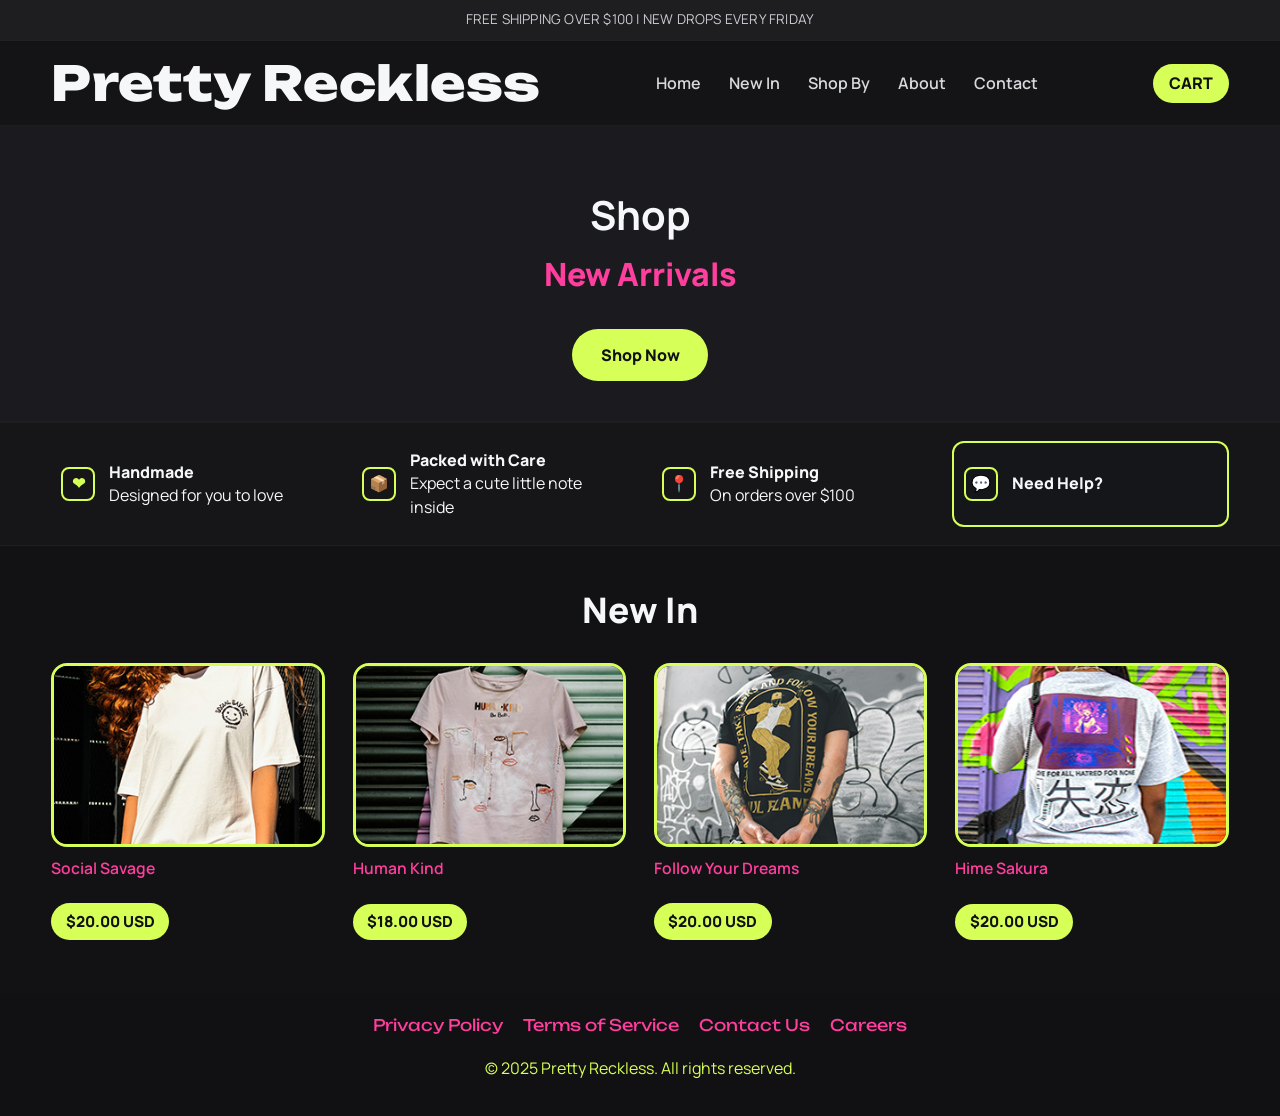
<file: index.html>
<!DOCTYPE html>
<html lang="en">
<head>
  <meta charset="utf-8" />
  <meta name="viewport" content="width=device-width, initial-scale=1" />
  <title>Pretty Reckless — New Arrivals</title>

  <link rel="preconnect" href="https://fonts.googleapis.com">
  <link rel="preconnect" href="https://fonts.gstatic.com" crossorigin>
  <link href="https://fonts.googleapis.com/css2?family=Unbounded:wght@200..900&display=swap" rel="stylesheet">
  <link rel="preconnect" href="https://fonts.googleapis.com">
  <link rel="preconnect" href="https://fonts.gstatic.com" crossorigin>
  <link href="https://fonts.googleapis.com/css2?family=Manrope:wght@200..800&display=swap" rel="stylesheet">
  <link rel="stylesheet" href="CSS/styles.css" />
</head>

<body>

  <!---------- Top announcement bar ---------->

  <div class="topbar">
    <div class="container">FREE SHIPPING OVER $100 | NEW DROPS EVERY FRIDAY</div>
  </div>

  <!---------- Header / Navigation ---------->

  <header>
    <div class="container header-inner">
      <a class="brand" href="index.html">Pretty Reckless</a>

      <nav>
        <ul>
          <li><a href="index.html">Home</a></li>
          <li><a href="#">New In</a></li>
          <li><a href="#">Shop By</a></li>
          <li><a href="#">About</a></li>
          <li><a href="contact.html">Contact</a></li>
        </ul>
      </nav>

      <button class="cart-btn" type="button">CART</button>
    </div>
  </header>

  <main id="main">

    <!--------------- HERO -------------->

    <section class="hero">
      <div class="container">
        <h1 id="hero-title">Shop</h1>
        <p class="subline">New Arrivals</p>
        <div class="cta-wrap">
          <a class="cta" href="contact.html">Shop Now</a>
        </div>
      </div>
    </section>

    <!------------- FEATURE STRIP ----------->

    <section class="features">
      <div class="container grid">
        <div class="feature">
          <div class="icon">❤</div>
          <div class="text">
            <div class="title">Handmade</div>
            <div class="desc">Designed for you to love</div>
          </div>
        </div>

        <div class="feature">
          <div class="icon">📦</div>
          <div class="text">
            <div class="title">Packed with Care</div>
            <div class="desc">Expect a cute little note inside</div>
          </div>
        </div>

        <div class="feature">
          <div class="icon">📍</div>
          <div class="text">
            <div class="title">Free Shipping</div>
            <div class="desc">On orders over $100</div>
          </div>
        </div>

        <a class="feature chat-btn" href="contact.html">
          <div class="icon">💬</div>
          <div class="text">
            <div class="title">Need Help?</div>
          </div>
        </a>
      </div>
    </section>

    <!----------------- NEW IN --------------->

    <section id="new" class="new-in">
      <div class="container">
        <h2 id="new-title">New In</h2>

        <div class="product-grid">
          <!--------------- Card 1 ------------>

          <div class="card">
            <div class="thumb">
              <img src="Images/SocialSavage.jpg" alt="White T-shirt with small Social Savage chest logo" width="300" height="200">
            </div>
            <h3 class="name">Social Savage</h3>
            <div class="price">
              <a class="pill" href="contact.html">$20.00 USD</a>
            </div>
          </div>

          <!--------------- Card 2 -------------->

          <div class="card">
            <div class="thumb">
              <img src="Images/Humankind.jpg" alt="Light pink T-shirt printed with HUMAN KIND" width="300" height="200">
            </div>
            <h3 class="name">Human Kind</h3>
            <div class="price">
              <a class="pill" href="contact.html">$18.00 USD</a>
            </div>
          </div>

          <!----------------- Card 3 ---------------->

          <div class="card">
            <div class="thumb">
              <img src="Images/GoldShirt.jpg" alt="Black tee with gold graphic" width="300" height="200">
            </div>
            <h3 class="name">Follow Your Dreams</h3>
            <div class="price">
              <a class="pill" href="contact.html">$20.00 USD</a>
            </div>
          </div>

          <!---------------- Card 4 ----------------->

          <div class="card">
            <div class="thumb">
              <img src="Images/animeshirt1.jpg" alt="White T-shirt with purple anime artwork" width="300" height="200">
            </div>
            <h3 class="name">Hime Sakura</h3>
            <div class="price">
              <a class="pill" href="contact.html">$20.00 USD</a>
            </div>
          </div>
        </div>
      </div>
    </section>

  </main>

  <!------------ FOOTER --------------->
  
  <footer>
    <ul>
      <li><a href="#">Privacy Policy</a></li>
      <li><a href="#">Terms of Service</a></li>
      <li><a href="contact.html">Contact Us</a></li>
      <li><a href="#">Careers</a></li>
    </ul>
    <div class="footer-bottom">
      <p>&copy; 2025 Pretty Reckless. All rights reserved.</p>
    </div>
  </footer>

  <script src="JavaScript/scripts.js"></script>
</body>
</html>
</file>
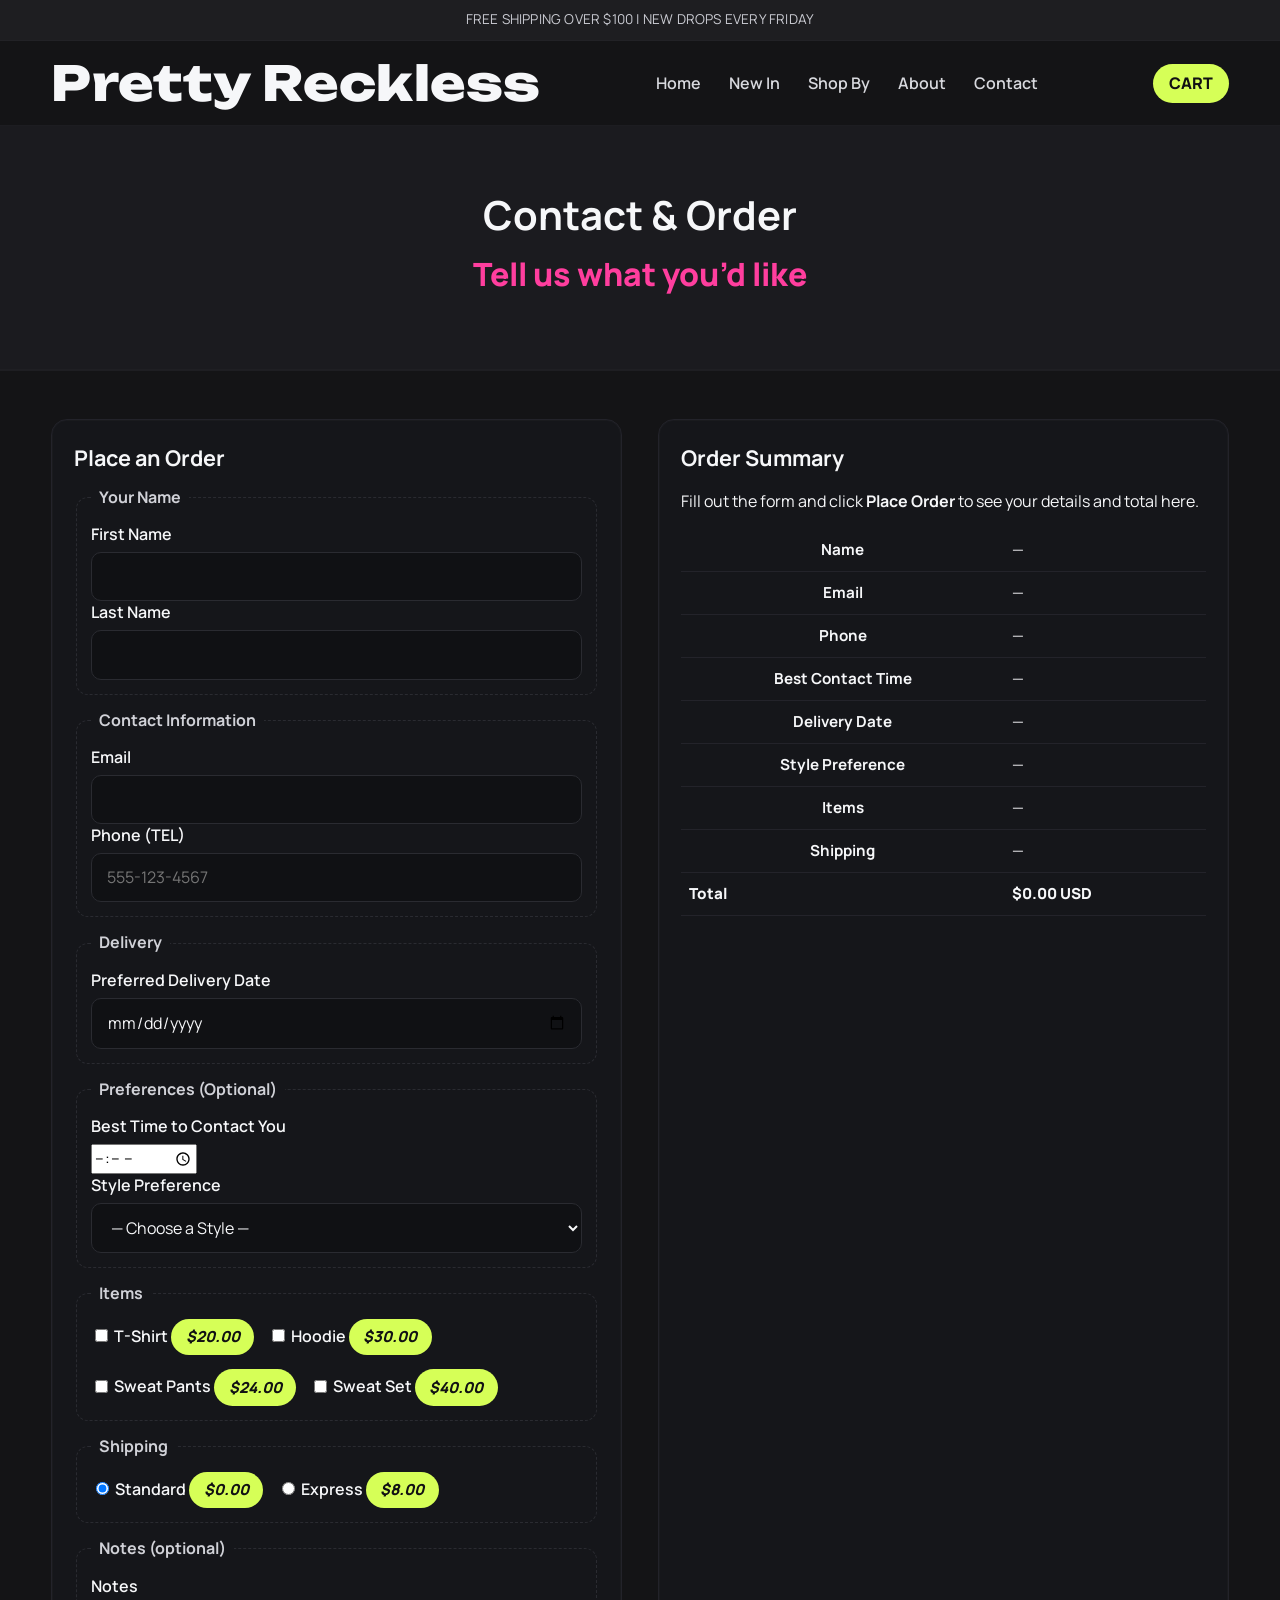
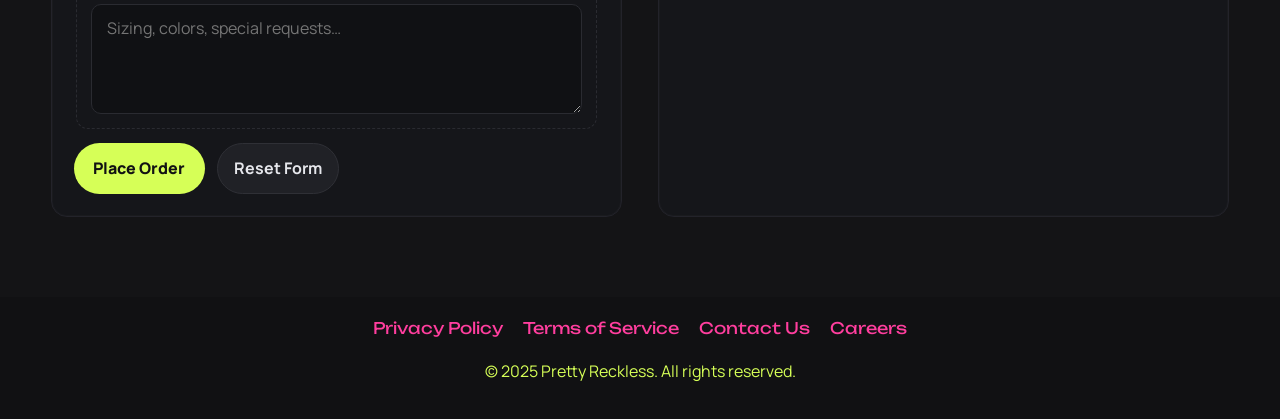
<file: contact.html>
<!DOCTYPE html>
<html lang="en">
<head>
  <meta charset="utf-8" />
  <meta name="viewport" content="width=device-width, initial-scale=1" />
  <title>Pretty Reckless — Contact & Order</title>

  <link rel="preconnect" href="https://fonts.googleapis.com">
  <link rel="preconnect" href="https://fonts.gstatic.com" crossorigin>
  <link href="https://fonts.googleapis.com/css2?family=Unbounded:wght@200..900&display=swap" rel="stylesheet">
  <link rel="preconnect" href="https://fonts.googleapis.com">
  <link rel="preconnect" href="https://fonts.gstatic.com" crossorigin>
  <link href="https://fonts.googleapis.com/css2?family=Manrope:wght@200..800&display=swap" rel="stylesheet">
  <link rel="stylesheet" href="CSS/styles.css" />
</head>

<body>

  <!-------------------- Top announcement bar ------------>
  
  <div class="topbar">
    <div class="container">FREE SHIPPING OVER $100 | NEW DROPS EVERY FRIDAY</div>
  </div>

  <!-------- Header ------>

  <header>
    <div class="container header-inner">
      <a class="brand" href="index.html">Pretty Reckless</a>

      <!-----------------  Nav ------------->

      <nav>
        <ul>
          <li><a href="index.html">Home</a></li>
          <li><a href="#">New In</a></li>
          <li><a href="#">Shop By</a></li>
          <li><a href="#">About</a></li>
          <li><a href="contact.html">Contact</a></li>
        </ul>
      </nav>

      <button class="cart-btn" type="button">CART</button>
    </div>
  </header>

  <main id="main">

    <!------------- HERO ----------->

    <section class="hero">
      <div class="container">
        <h1>Contact & Order</h1>
        <p class="subline">Tell us what you’d like</p>
      </div>
    </section>

    <!---------- FORM & SUMMARY ---------->

    <section class="form-section">
      <div class="container form-wrap">

        <!-------- CONTACT / ORDER FORM --------->

        <section class="form-card">
          <h3 id="formTitle">Place an Order</h3>

          <form id="orderForm">

            <!-------- Name -------->

            <fieldset class="fieldset">
              <legend>Your Name</legend>

              <!----------- First & Last name ---------->

              <div class="two-col">
                <div class="form-control">
                  <label for="firstName">First Name</label>
                  <input id="firstName" name="firstName" type="text" required>
                </div>

                <div class="form-control">
                  <label for="lastName">Last Name</label>
                  <input id="lastName" name="lastName" type="text" required>
                </div>
              </div>
            </fieldset>

            <!------- Contact Information -------->

            <fieldset class="fieldset">
              <legend>Contact Information</legend>

              <!----------- Email & Phone ----------->
              <div class="two-col">
                <div class="form-control">
                  <label for="email">Email</label>
                  <input id="email" name="email" type="email" required>
                </div>

                <div class="form-control">
                  <label for="phone">Phone (TEL)</label>
                  <input id="phone" name="phone" type="tel" placeholder="555-123-4567">
                </div>
              </div>
            </fieldset>

            <!------------- Delivery ----------->

            <fieldset class="fieldset">
              <legend>Delivery</legend>

              <!------------- Preferred Delivery Date ----------->

              <label for="date">Preferred Delivery Date</label>
              <input id="date" name="date" type="date">
            </fieldset>

            <!--------------- Preferences -------------->

            <fieldset class="fieldset">
              <legend>Preferences (Optional)</legend>

              <!-------------- Time --------------->

              <label for="contactTime">Best Time to Contact You</label>
              <input id="contactTime" name="contactTime" type="time">

              <!--------------- Style (dropdown) ------------>

              <label for="styleSelect">Style Preference</label>
              <select id="styleSelect" name="styleSelect">
                <option value="">— Choose a Style —</option>
                <option value="SocialSavage">Social Savage</option>
                <option value="HumanKind">Human Kind</option>
                <option value="FollowYourDreams">Follow Your Dreams</option>
                <option value="HimeSakura">Hime Sakura</option>
                <option value="PrettyRecklessChoice">Pretty Reckless Choice</option>
              </select>
            </fieldset>

            <!------------ Items ----------->

            <fieldset class="fieldset">
              <legend>Items</legend>
              <div class="inline">
                <label>
                  <input type="checkbox" name="items" value="20">
                  T-Shirt <em class="pill">$20.00</em>
                </label>

                <label>
                  <input type="checkbox" name="items" value="30">
                  Hoodie <em class="pill">$30.00</em>
                </label>

                <label>
                  <input type="checkbox" name="items" value="24">
                  Sweat Pants <em class="pill">$24.00</em>
                </label>

                <label>
                  <input type="checkbox" name="items" value="40">
                  Sweat Set <em class="pill">$40.00</em>
                </label>
              </div>
            </fieldset>

            <!------------ Shipping (Radios) ------------->

            <fieldset class="fieldset">
              <legend>Shipping</legend>
              <div class="inline">
                <label>
                  <input type="radio" name="shipping" value="0" checked>
                  Standard <em class="pill">$0.00</em>
                </label>

                <label>
                  <input type="radio" name="shipping" value="8">
                  Express <em class="pill">$8.00</em>
                </label>
              </div>
            </fieldset>

            <!----------- Notes --------->

            <fieldset class="fieldset">
              <legend>Notes (optional)</legend>

              <!--------- textarea --------->

              <label for="notes">Notes</label>
              <textarea id="notes" name="notes" placeholder="Sizing, colors, special requests…"></textarea>
            </fieldset>

            <!----------- Buttons ------------>

            <div class="btns">
              <button id="submitBtn" class="btn-primary" type="submit">Place Order</button>
              <button id="resetBtn" class="btn-secondary" type="reset">Reset Form</button>
            </div>
          </form>
        </section>

        <!-- ORDER SUMMARY (DOM output, not console) -->

        <aside class="summary-card">
          <h3 id="summaryTitle">Order Summary</h3>
          <p id="summaryHint">Fill out the form and click <strong>Place Order</strong> to see your details and total here.</p>
          <table class="summary">
            <tbody id="summaryBody">
              <tr><th scope="row">Name</th><td>—</td></tr>
              <tr><th scope="row">Email</th><td>—</td></tr>
              <tr><th scope="row">Phone</th><td>—</td></tr>
              <tr><th scope="row">Best Contact Time</th><td>—</td></tr>
              <tr><th scope="row">Delivery Date</th><td>—</td></tr>
              <tr><th scope="row">Style Preference</th><td>—</td></tr>
              <tr><th scope="row">Items</th><td>—</td></tr>
              <tr><th scope="row">Shipping</th><td>—</td></tr>
            </tbody>
            <tfoot>
              <tr><td>Total</td><td id="summaryTotal">$0.00 USD</td></tr>
            </tfoot>
          </table>
        </aside>
      </div>
    </section>
  </main>

  <!------------ FOOTER --------------->

  <footer>
    <ul>
      <li><a href="#">Privacy Policy</a></li>
      <li><a href="#">Terms of Service</a></li>
      <li><a href="contact.html">Contact Us</a></li>
      <li><a href="#">Careers</a></li>
    </ul>
    <div class="footer-bottom">
      <p>&copy; 2025 Pretty Reckless. All rights reserved.</p>
    </div>
  </footer>
  <script src="JavaScript/scripts.js"></script>
</body>
</html>
</file>
<file: CSS/styles.css>
* {
    box-sizing: border-box;
    font-family: "Manrope", sans-serif;
    line-height: 1.45;
}

html,
body {
    margin: 0;
    padding: 0;
    background: #111113;
    color: #F6F7F9;
}

a {
    color: inherit;
    text-decoration: none;
}


button {
    font: inherit;
}

input,
select,
textarea {
    font: inherit;
}

/* Layout helpers */
.container {
    width: min(1200px, 92vw);
    margin-inline: auto;
}

.pill {
    display: inline-block;
    background: #D6FF57;
    color: #111113;
    padding: .45rem .9rem;
    border-radius: 999px;
    font-weight: 800;
    font-size: .95rem;
}

/* ------------------ Top bar -------------------- */

.topbar {
    background: #1E1E21;
    border-bottom: 1px solid #222226;
    font-size: .85rem;
    color: #C9CAD1;
}

.topbar .container {
    text-align: center;
    padding: .65rem 0;
    letter-spacing: .2px;
}

/* ------------------- Header -------------------- */

header {
    background: #141416;
    border-bottom: 1px solid #1D1D21;
    font-family: "Unbounded", sans-serif;
}

.header-inner {
    display: flex;
    align-items: center;
    justify-content: space-between;
    padding: 18px 0;
}

.brand {
    display: flex;
    align-items: baseline;
    gap: .4rem;
    font-weight: 800;
    letter-spacing: .2px;
    white-space: nowrap;
}

.brand{
  font-family: "Unbounded", sans-serif;
  font-weight: 800;
  font-size: clamp(32px, 4.2vw, 48px);
  line-height: 1;
  letter-spacing: 0.3px;
  text-decoration: none;
  color: #F6F7F9;          /* Porcelain (white) for "Pretty" */
  white-space: nowrap;
}

.brand .accent{
  color: #FF3E9E;          /* Barbie Neon for "Reckless" */
  font-style: normal;      /* keep it from italicizing */
}


/* ------------------- Nav -------------------- */

nav ul {
    list-style: none;
    display: flex;
    gap: 28px;
    padding: 0;
    margin: 0;
    align-items: center;
}

nav a {
    color: #D8D9DE;
    font-weight: 600;
}

nav a:hover {
    color: #FFFFFF;
}

.cart-btn {
    background: #D6FF57;
    color: #111113;
    border: none;
    padding: .5rem 1rem;
    border-radius: 999px;
    font-weight: 800;
    cursor: pointer;
}

/* ------------------- Hero -------------------- */

.hero {
    background: #1B1B1F;
    padding: 60px 0 40px 0;
    border-bottom: 1px solid #1F1F23;
}

.hero h1 {
    margin: 0;
    text-align: center;
    font-size: 2.5rem;
    font-weight: 700;
}

.hero .subline {
    margin-top: .4rem;
    text-align: center;
    font-size: 2rem;
    color: #FF3E9E;
    font-weight: 800;
}

.hero .cta-wrap {
    margin-top: 22px;
    display: flex;
    justify-content: center;
}

.hero .cta {
    background: #D6FF57;
    color: #111113;
    font-weight: 800;
    border: none;
    padding: .9rem 1.8rem;
    border-radius: 999px;
    display: inline-block;
}

/* ---------------------- Feature strip --------------------- */

.features {
    background: #161619;
    border-top: 1px solid #1E1E22;
    border-bottom: 1px solid #1E1E22;
}

.features .grid {
    display: grid;
    grid-template-columns: repeat(4, 1fr);
    gap: 24px;
    padding: 18px 0;
}

.feature {
    display: flex;
    align-items: center;
    gap: 14px;
    padding: 8px 10px;
}

.feature .icon {
    width: 34px;
    height: 34px;
    display: grid;
    place-items: center;
    border-radius: 8px;
    border: 2px solid #D6FF57;
    color: #D6FF57;
    flex-shrink: 0;
    font-weight: 900;
}

.feature .title {
    font-weight: 800;
}


.chat-btn {
    background: #15161A;
    border: 2px solid #D6FF57;
    border-radius: 12px;
    color: #F6F7F9;
    cursor: pointer;
    text-align: left;
}


.chat-btn .icon {
    border-color: #D6FF57;
    color: #D6FF57;
}


.chat-btn:focus-visible,
.chat-btn:hover {
    outline: none;
    box-shadow: 0 0 0 3px rgba(255, 62, 158, 0.45);
}

/* ----------------------- New In --------------------- */

.new-in {
    padding: 28px 0 54px 0;
    background: #121215;
}

.new-in h2 {
    text-align: center;
    font-size: 2.2rem;
    letter-spacing: .3px;
    margin: 10px 0 28px 0;
    font-weight: 800;
}

.product-grid {
    display: grid;
    grid-template-columns: repeat(4, 1fr);
    gap: 28px;
}

.card {
    display: flex;
    flex-direction: column;
}

/* border around homepage images */
.thumb {
    background: #2B2B2E;
    border-radius: 16px;
    overflow: hidden;
    border: 3px solid #D6FF57;
}

.thumb img{
  display: block;
  width: auto;             
  height: auto;
  max-width: 100%;        
}


.card:hover .thumb {
    box-shadow: 0 0 0 3px rgba(255, 62, 158, 0.45);
}

.card .name {
    margin-top: 10px;
    color: #FF3E9E;
    font-weight: 600;
    font-size: .98rem;
}

.card .price {
    margin-top: 8px;
}



/* ---------------- Contact / Order form ---------------- */

.form-section {
    padding: 48px 0 80px 0;
    background: #141416;
    border-top: 1px solid #1E1E22;
}

.form-wrap {
    display: grid;
    grid-template-columns: 1fr 1fr;
    gap: 36px;
}

.form-card,
.summary-card {
    background: #15161A;
    border: 1px solid #23232A;
    border-radius: 16px;
    padding: 22px;
    box-shadow: 0 0 0 1px rgba(255, 255, 255, .02) inset;
}

.form-card h3,
.summary-card h3 {
    margin: 0 0 12px 0;
    font-size: 1.35rem;
}

form .row {
    display: flex;
    flex-direction: column;
    margin-bottom: 14px;
}

label {
    font-weight: 600;
    margin-bottom: 6px;
}

label {
    display: block;
    font-weight: 600;
    margin-bottom: 6px;
}

/* Inputs fill the column width neatly */
input[type="text"],
input[type="email"],
input[type="tel"],
input[type="date"],
input[type="number"],
select,
textarea {
    display: block;
    width: 100%;
    background: #101114;
    color: #F6F7F9;
    border: 1px solid #2A2B31;
    border-radius: 10px;
    padding: .75rem .9rem;
    outline: none;
}

input[type=text],
input[type=email],
input[type=tel],
input[type=date],
input[type=number],
select,
textarea {
    background: #101114;
    color: #F6F7F9;
    border: 1px solid #2A2B31;
    border-radius: 10px;
    padding: .75rem .9rem;
    outline: none;
}

textarea {
    min-height: 110px;
    resize: vertical;
}

.inline {
    display: flex;
    gap: 14px;
    flex-wrap: wrap;
    align-items: center;
}

.inline label {
    margin-bottom: 0;
    font-weight: 600;
}

.fieldset {
    border: 1px dashed #2A2B31;
    padding: 14px;
    border-radius: 12px;
    margin-bottom: 14px;
}

.fieldset legend {
    padding: 0 .5rem;
    color: #D0D1D7;
    font-weight: 700;
}

.btns {
    display: flex;
    gap: 12px;
    margin-top: 8px;
}

.btn-primary {
    background: #D6FF57;
    color: #111113;
    font-weight: 800;
    border: none;
    padding: .8rem 1.2rem;
    border-radius: 999px;
    cursor: pointer;
}

.btn-secondary {
    background: #202126;
    color: #E6E7EC;
    font-weight: 700;
    border: 1px solid #2F3036;
    padding: .8rem 1rem;
    border-radius: 999px;
    cursor: pointer;
}

/* --------------------- Summary table ------------------ */

.summary {
    width: 100%;
    border-collapse: collapse;
    margin-top: 8px;
    font-size: .95rem;
}

.summary th,
.summary td {
    padding: 10px 8px;
    border-bottom: 1px solid #23232A;
    vertical-align: top;
}

.summary tfoot td {
    font-weight: 800;
}

/* -------------------------- Footer -------------------- */

footer {
    background-color: #111113;
    color: #D6FF57;
    padding: 20px;
    font-family: "Unbounded", sans-serif;
}

footer ul {
    list-style: none;
    display: flex;
    gap: 20px;
    margin: 0;
    padding: 0;
    justify-content: center;
}

footer ul li a {
    text-decoration: none;
    color: #FF3E9E;
    font-family: "Unbounded", sans-serif;
}

footer ul li a:hover {
    border-bottom: 3px solid #D6FF57;
}

.footer-bottom {
    text-align: center;
    margin-top: 20px;
}

/* -------------------- Responsive -------------------- */

@media (max-width:980px) {
    .features .grid {
        grid-template-columns: repeat(2, 1fr);
    }

    .product-grid {
        grid-template-columns: repeat(2, 1fr);
    }

    .form-wrap {
        grid-template-columns: 1fr;
    }

    nav ul {
        gap: 18px;
    }
}

@media (max-width:560px) {

    .brand .pretty,
    .brand .reckless {
        font-size: 1.55rem;
    }

    .hero h1 {
        font-size: 2rem;
    }

    .hero .subline {
        font-size: 1.5rem;
    }

    .product-grid {
        grid-template-columns: 1fr;
    }
}
</file>
